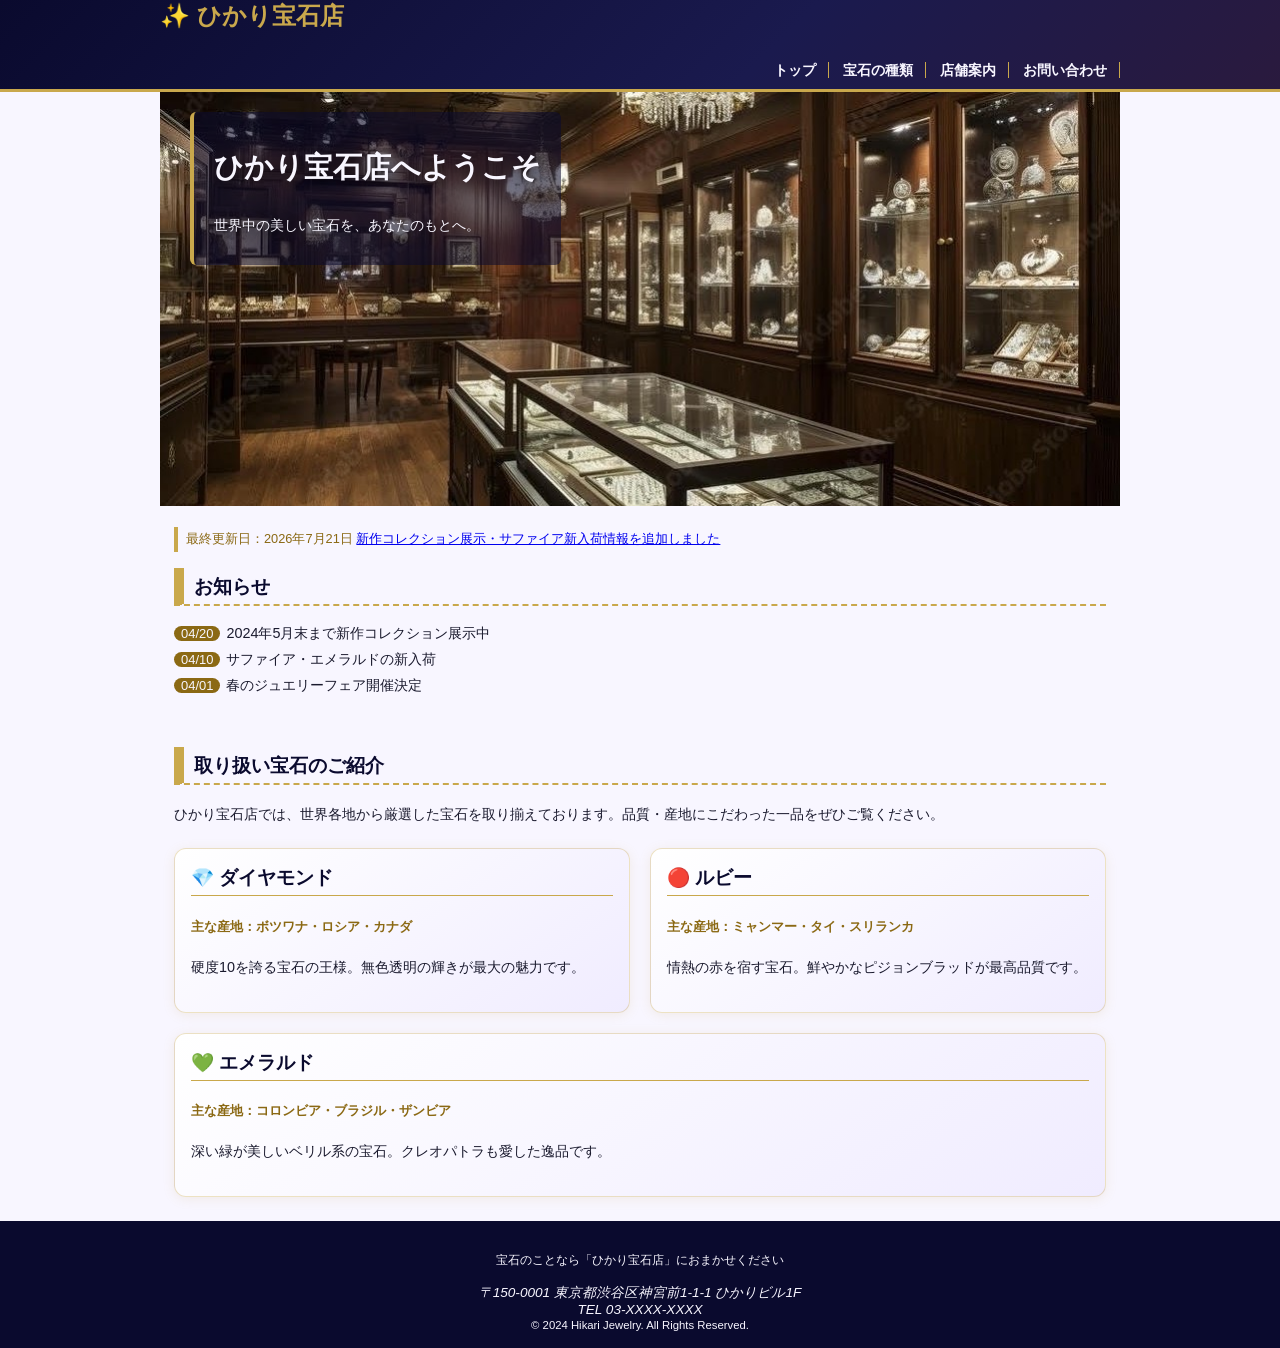
<file: index.html>
<!DOCTYPE html>
<html lang="ja">

<head>
<meta charset="UTF-8">
<title>トップページ：ひかり宝石店</title>
<link rel="stylesheet" href="css/mystyle.css">
<meta name="description" content="ひかり宝石店は・・・">
<meta name="viewport" content="width=device-width">
</head>

<body>
<header>
<div class="header-in">
<!-- トップページのロゴ -->
<span style="font-size:150%; color:#c9a84c; font-weight:bold;">✨ ひかり宝石店</span>
<nav>
<ul>
<li><a href="index.html">トップ</a></li>
<li><a href="point.html">宝石の種類</a></li>
<li><a href="company.html">店舗案内</a></li>
<li><a href="contact.html">お問い合わせ</a></li>
</ul>
</nav>
</div>
</header>

<article>
<img src="image/topimage.jpg" width="960" height="400" alt="宝石のイメージ画像"
style="display:block; width:100%; height:auto;">
<div class="catch">
<h1>ひかり宝石店へようこそ</h1>
<p>世界中の美しい宝石を、あなたのもとへ。</p>
</div>

<section class="page">
<!-- 更新日と更新内容（課題要件） -->
<p class="updateinfo">
最終更新日：2026年7月21日
<a href="point.html">新作コレクション展示・サファイア新入荷情報を追加しました</a>
</p>
<h2>お知らせ</h2>
<ul>
<li><time datetime="2024-04-20">04/20</time>2024年5月末まで新作コレクション展示中</li>
<li><time datetime="2024-04-10">04/10</time>サファイア・エメラルドの新入荷</li>
<li><time datetime="2024-04-01">04/01</time>春のジュエリーフェア開催決定</li>
</ul>
</section>

<section class="page">
<h2>取り扱い宝石のご紹介</h2>
<p>ひかり宝石店では、世界各地から厳選した宝石を取り揃えております。品質・産地にこだわった一品をぜひご覧ください。</p>
<div class="gem-grid">
<div class="gem-card">
<h3>💎 ダイヤモンド</h3>
<p class="gem-origin">主な産地：ボツワナ・ロシア・カナダ</p>
<p>硬度10を誇る宝石の王様。無色透明の輝きが最大の魅力です。</p>
</div>
<div class="gem-card">
<h3>🔴 ルビー</h3>
<p class="gem-origin">主な産地：ミャンマー・タイ・スリランカ</p>
<p>情熱の赤を宿す宝石。鮮やかなピジョンブラッドが最高品質です。</p>
</div>
<div class="gem-card">
<h3>💚 エメラルド</h3>
<p class="gem-origin">主な産地：コロンビア・ブラジル・ザンビア</p>
<p>深い緑が美しいベリル系の宝石。クレオパトラも愛した逸品です。</p>
</div>
</div>
</section>
</article>

<footer>
<p>宝石のことなら「ひかり宝石店」におまかせください</p>
<address>〒150-0001 東京都渋谷区神宮前1-1-1 ひかりビル1F<br>
TEL 03-XXXX-XXXX</address>
<small>&copy; 2024 Hikari Jewelry. All Rights Reserved.</small>
</footer>
</body>

</html>
</file>
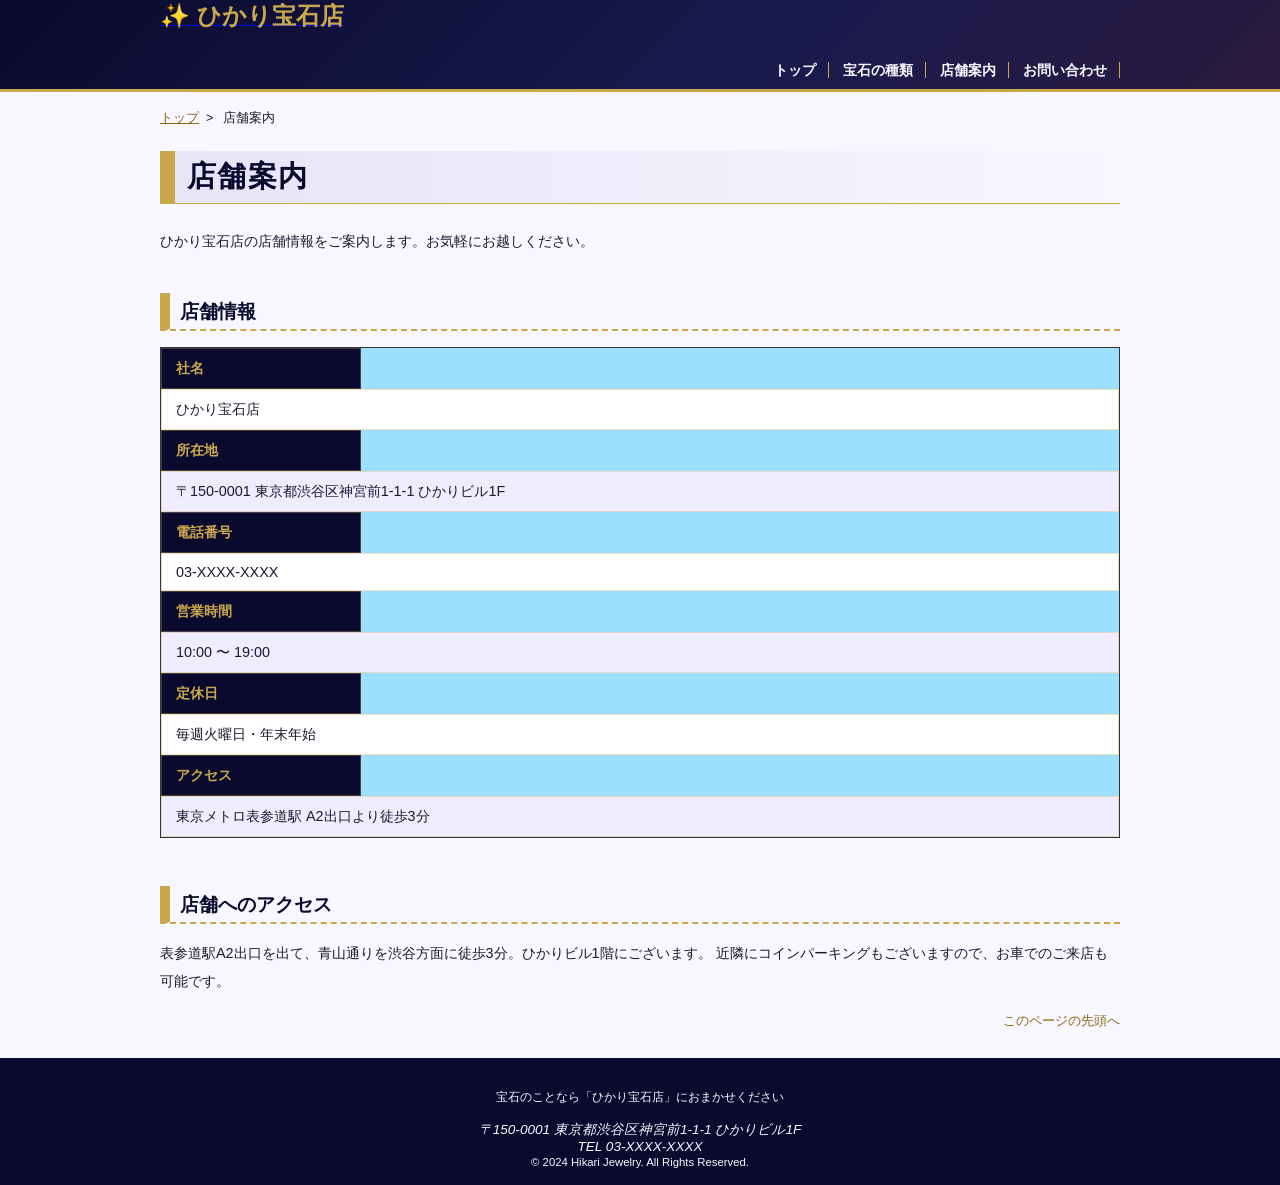
<file: company.html>
<!DOCTYPE html>
<html lang="ja">

<head>
<meta charset="UTF-8">
<title>店舗案内：ひかり宝石店</title>
<link rel="stylesheet" href="css/mystyle.css">
</head>

<body>
<header>
<div class="header-in">
<a href="index.html">
<span style="font-size:150%; color:#c9a84c; font-weight:bold;">✨ ひかり宝石店</span>
</a>
<nav>
<ul>
<li><a href="index.html">トップ</a></li>
<li><a href="point.html">宝石の種類</a></li>
<li><a href="company.html">店舗案内</a></li>
<li><a href="contact.html">お問い合わせ</a></li>
</ul>
</nav>
</div>
</header>

<article class="page">
<ol>
<li><a href="index.html">トップ</a>&nbsp;&nbsp;&gt;</li>
<li>店舗案内</li>
</ol>

<h1 class="sub-h1">店舗案内</h1>
<p>ひかり宝石店の店舗情報をご案内します。お気軽にお越しください。</p>

<section>
<h2>店舗情報</h2>
<table>
<tr>
<th>社名</th>
<td>ひかり宝石店</td>
</tr>
<tr>
<th>所在地</th>
<td>〒150-0001 東京都渋谷区神宮前1-1-1 ひかりビル1F</td>
</tr>
<tr>
<th>電話番号</th>
<td>03-XXXX-XXXX</td>
</tr>
<tr>
<th>営業時間</th>
<td>10:00 〜 19:00</td>
</tr>
<tr>
<th>定休日</th>
<td>毎週火曜日・年末年始</td>
</tr>
<tr>
<th>アクセス</th>
<td>東京メトロ表参道駅 A2出口より徒歩3分</td>
</tr>
</table>
</section>

<section>
<h2>店舗へのアクセス</h2>
<p>表参道駅A2出口を出て、青山通りを渋谷方面に徒歩3分。ひかりビル1階にございます。
近隣にコインパーキングもございますので、お車でのご来店も可能です。</p>
<p class="sentou"><a href="#">このページの先頭へ</a></p>
</section>
</article>

<footer>
<p>宝石のことなら「ひかり宝石店」におまかせください</p>
<address>〒150-0001 東京都渋谷区神宮前1-1-1 ひかりビル1F<br>
TEL 03-XXXX-XXXX</address>
<small>&copy; 2024 Hikari Jewelry. All Rights Reserved.</small>
</footer>
</body>

</html>
</file>
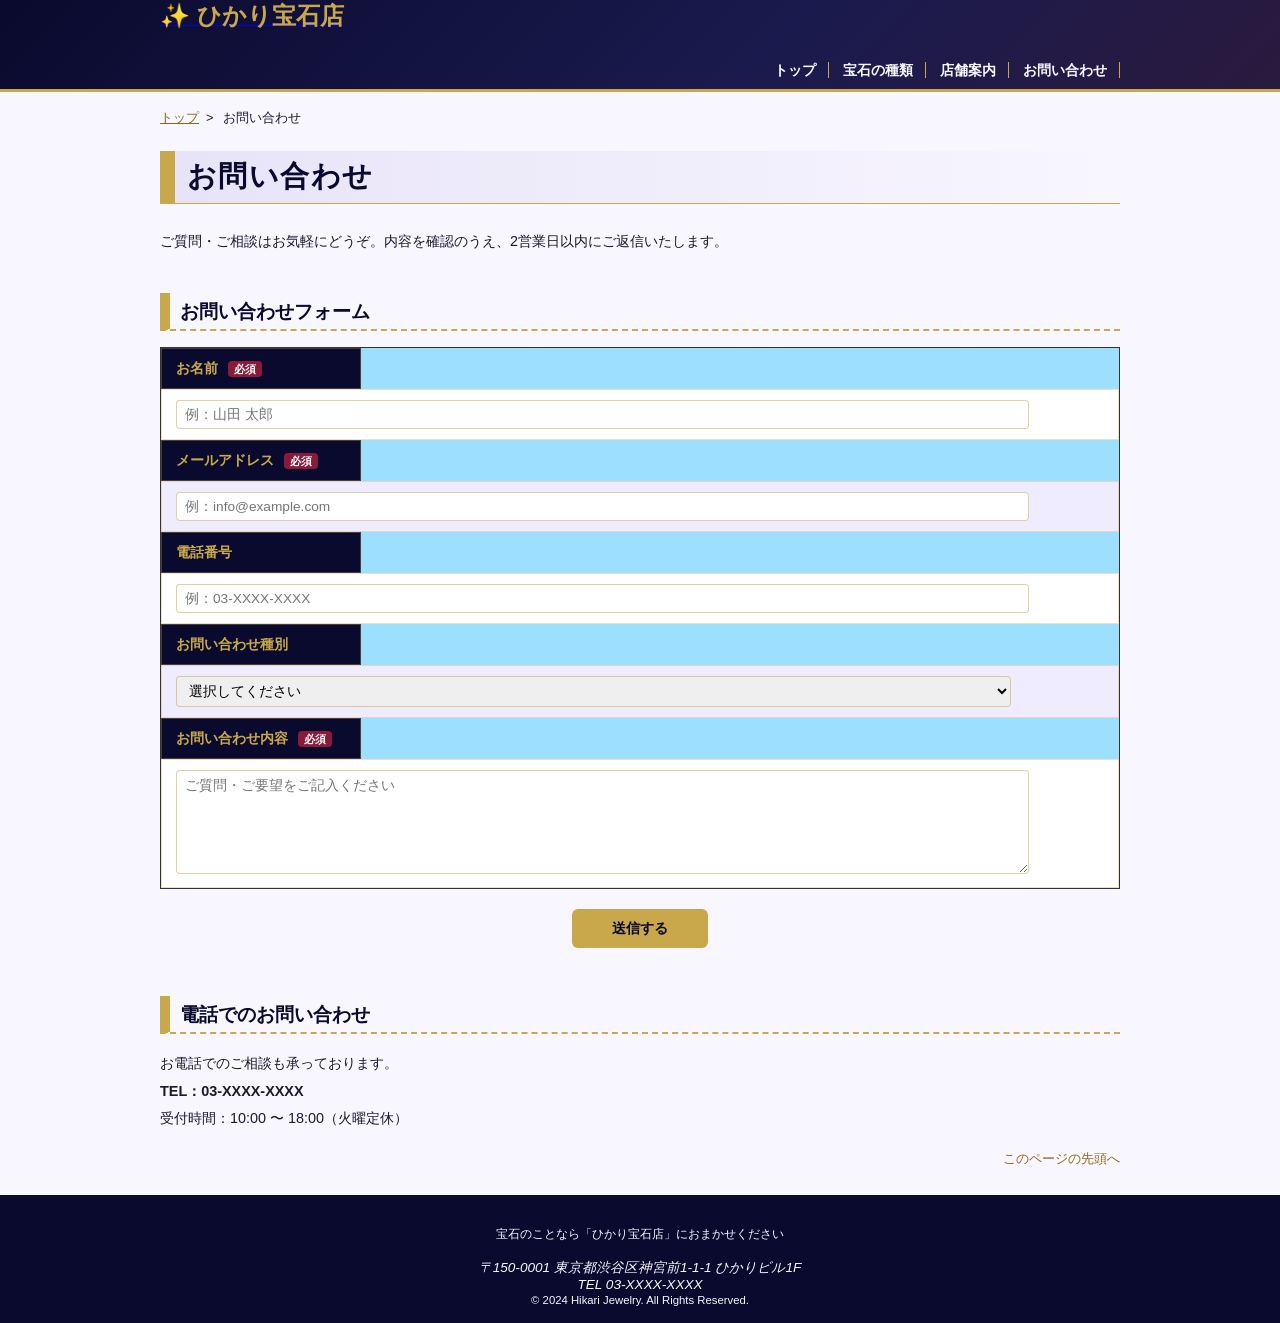
<file: contact.html>
<!DOCTYPE html>
<html lang="ja">

<head>
<meta charset="UTF-8">
<title>お問い合わせ：ひかり宝石店</title>
<link rel="stylesheet" href="css/mystyle.css">
</head>

<body>
<header>
<div class="header-in">
<a href="index.html">
<span style="font-size:150%; color:#c9a84c; font-weight:bold;">✨ ひかり宝石店</span>
</a>
<nav>
<ul>
<li><a href="index.html">トップ</a></li>
<li><a href="point.html">宝石の種類</a></li>
<li><a href="company.html">店舗案内</a></li>
<li><a href="contact.html">お問い合わせ</a></li>
</ul>
</nav>
</div>
</header>

<article class="page">
<ol>
<li><a href="index.html">トップ</a>&nbsp;&nbsp;&gt;</li>
<li>お問い合わせ</li>
</ol>

<h1 class="sub-h1">お問い合わせ</h1>
<p>ご質問・ご相談はお気軽にどうぞ。内容を確認のうえ、2営業日以内にご返信いたします。</p>

<section>
<h2>お問い合わせフォーム</h2>
<table class="contact-table">
<tr>
<th>お名前 <span class="required">必須</span></th>
<td><input type="text" name="name" size="30" placeholder="例：山田 太郎"></td>
</tr>
<tr>
<th>メールアドレス <span class="required">必須</span></th>
<td><input type="email" name="email" size="30" placeholder="例：info@example.com"></td>
</tr>
<tr>
<th>電話番号</th>
<td><input type="tel" name="tel" size="20" placeholder="例：03-XXXX-XXXX"></td>
</tr>
<tr>
<th>お問い合わせ種別</th>
<td>
<select name="category">
<option value="">選択してください</option>
<option value="gem">宝石について</option>
<option value="visit">来店予約</option>
<option value="other">その他</option>
</select>
</td>
</tr>
<tr>
<th>お問い合わせ内容 <span class="required">必須</span></th>
<td><textarea name="message" rows="6" cols="40" placeholder="ご質問・ご要望をご記入ください"></textarea></td>
</tr>
</table>
<p style="text-align:center; margin-top:20px;">
<button type="button" class="send-btn">送信する</button>
</p>
</section>

<section>
<h2>電話でのお問い合わせ</h2>
<p>お電話でのご相談も承っております。<br>
<strong>TEL：03-XXXX-XXXX</strong><br>
受付時間：10:00 〜 18:00（火曜定休）
</p>
<p class="sentou"><a href="#">このページの先頭へ</a></p>
</section>
</article>

<footer>
<p>宝石のことなら「ひかり宝石店」におまかせください</p>
<address>〒150-0001 東京都渋谷区神宮前1-1-1 ひかりビル1F<br>
TEL 03-XXXX-XXXX</address>
<small>&copy; 2024 Hikari Jewelry. All Rights Reserved.</small>
</footer>
</body>

</html>
</file>
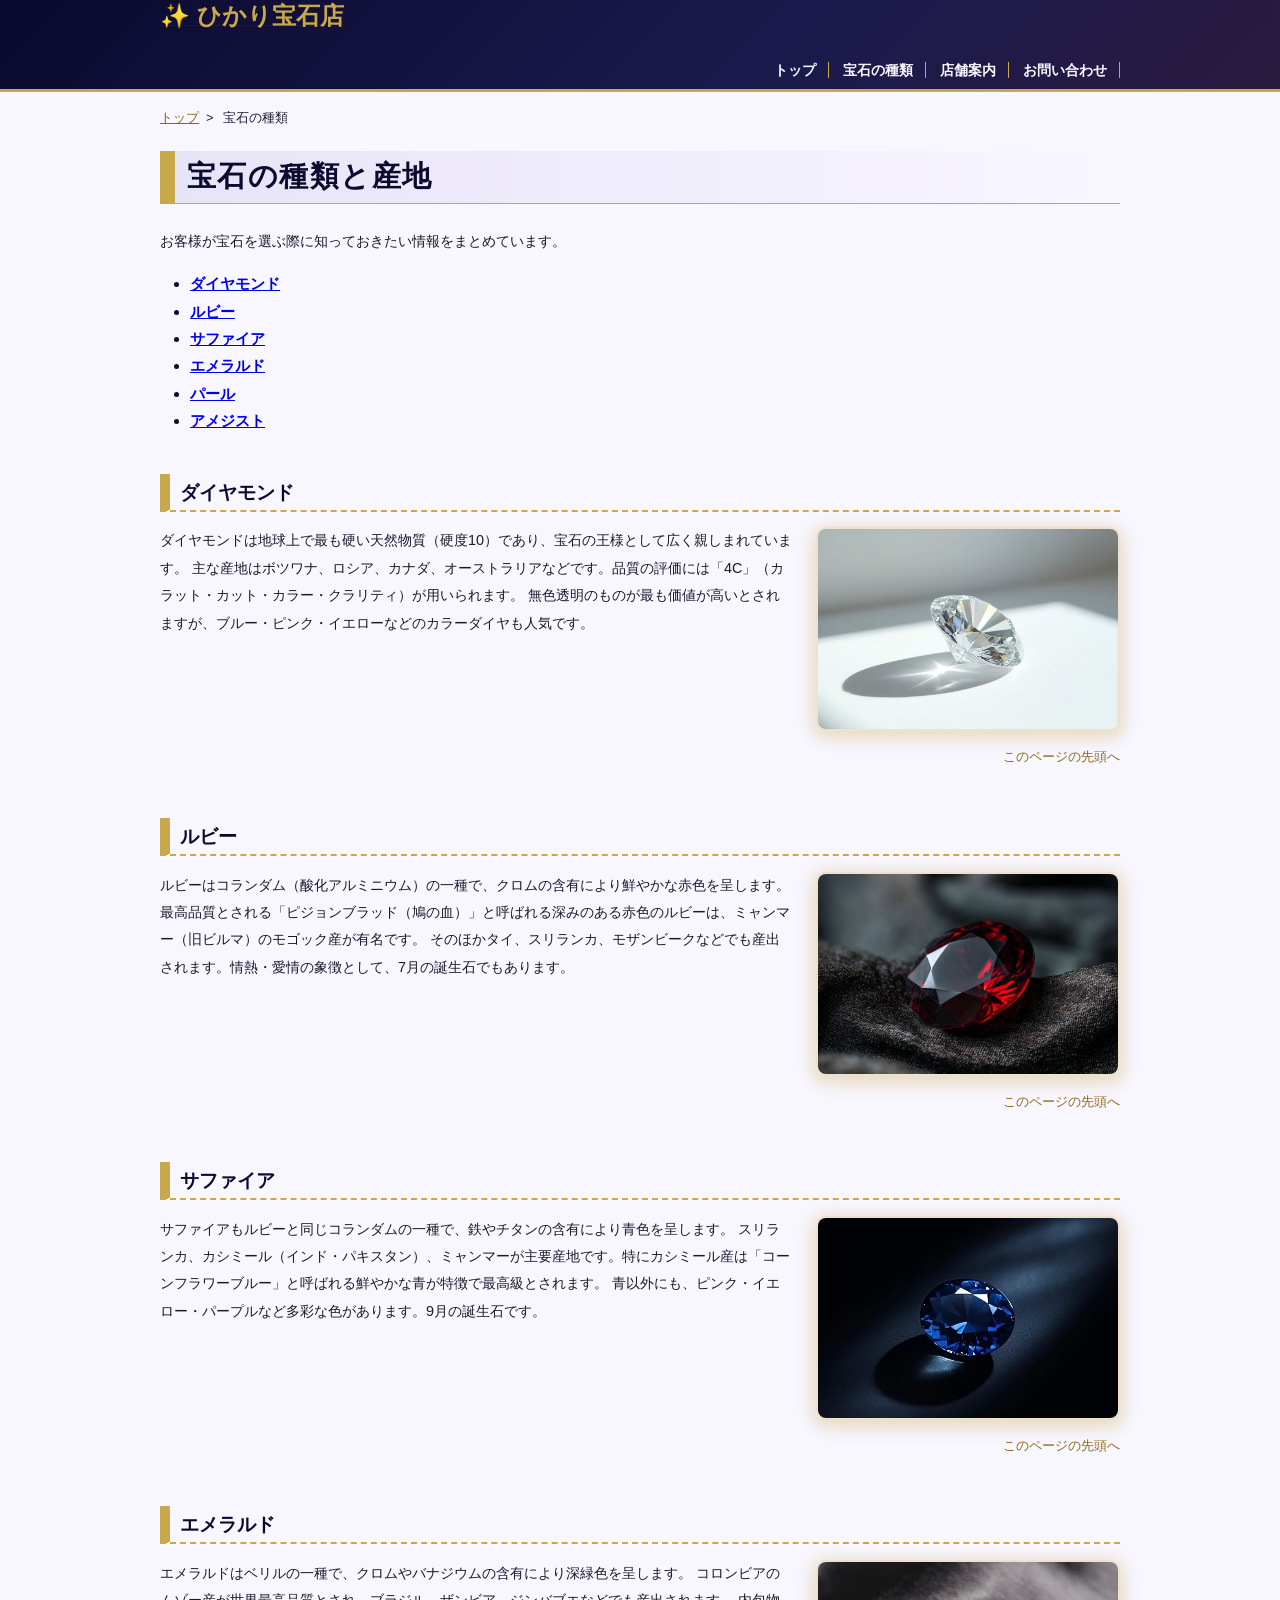
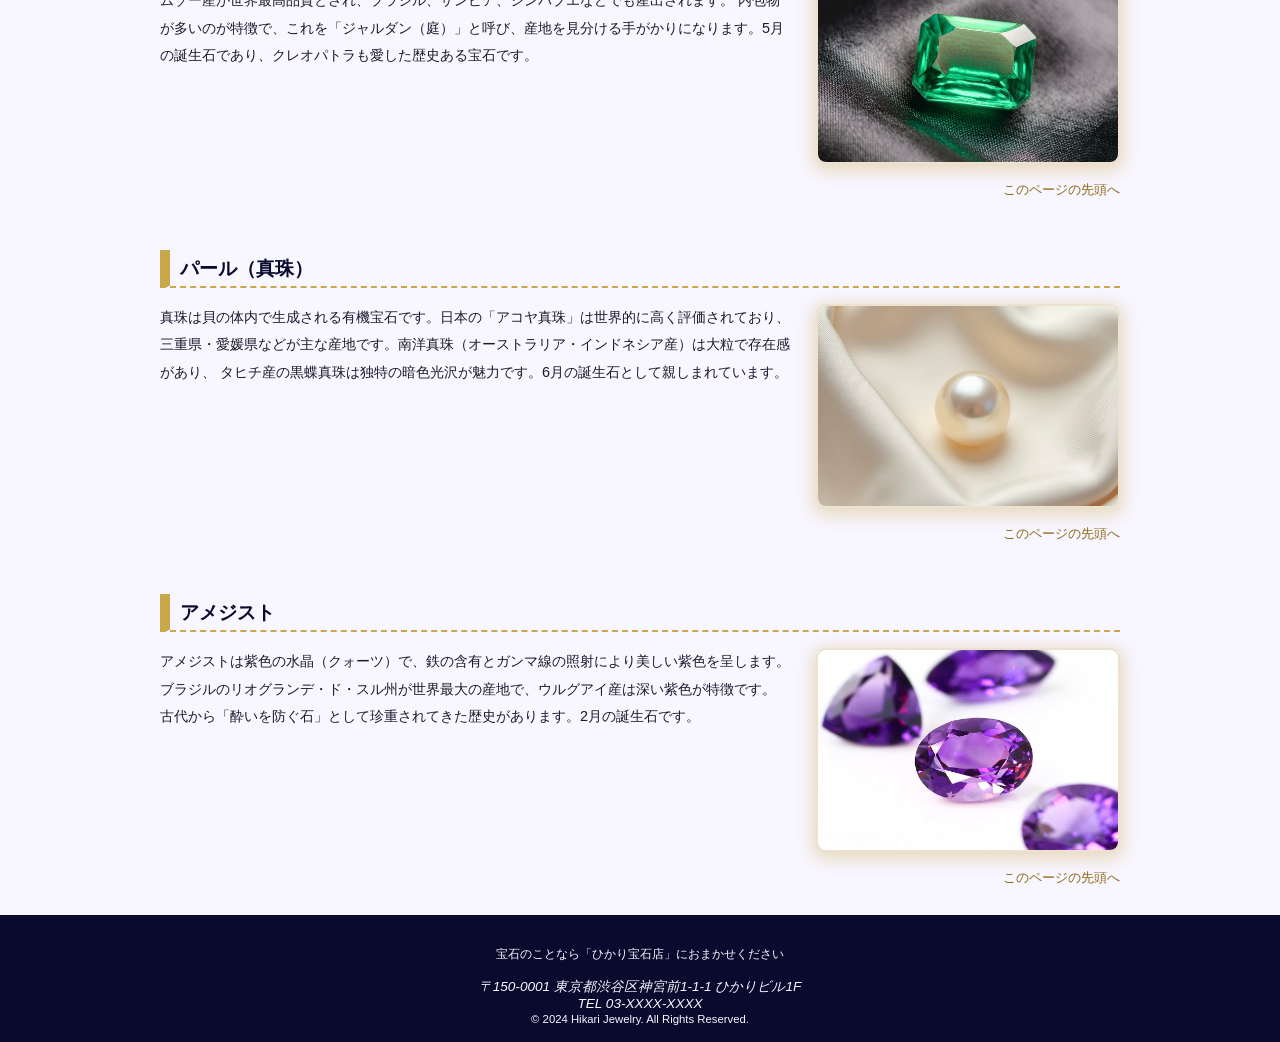
<file: point.html>
<!DOCTYPE html>
<html lang="ja">

<head>
<meta charset="UTF-8">
<title>宝石の種類：ひかり宝石店</title>
<link rel="stylesheet" href="css/mystyle.css">
<meta name="description" content="ポイントは・・・">
<meta name="viewport" content="width=device-width">
</head>

<body>
<header>
<div class="header-in">
<a href="index.html">
<span style="font-size:150%; color:#c9a84c; font-weight:bold;">✨ ひかり宝石店</span>
</a>
<nav>
<ul>
<li><a href="index.html">トップ</a></li>
<li><a href="point.html">宝石の種類</a></li>
<li><a href="company.html">店舗案内</a></li>
<li><a href="contact.html">お問い合わせ</a></li>
</ul>
</nav>
</div>
</header>

<article class="page">
<ol>
<li><a href="index.html">トップ</a>&nbsp;&nbsp;&gt;</li>
<li>宝石の種類</li>
</ol>

<h1 class="sub-h1">宝石の種類と産地</h1>
<p>お客様が宝石を選ぶ際に知っておきたい情報をまとめています。</p>

<ul class="point-list">
<li><a href="#diamond">ダイヤモンド</a></li>
<li><a href="#ruby">ルビー</a></li>
<li><a href="#sapphire">サファイア</a></li>
<li><a href="#emerald">エメラルド</a></li>
<li><a href="#pearl">パール</a></li>
<li><a href="#amethyst">アメジスト</a></li>
</ul>

<section id="diamond">
<h2>ダイヤモンド</h2>




<img class="point-img" src="image/diamond.jpeg" width="300" height="200" alt="ダイヤモンドの写真">
<p>ダイヤモンドは地球上で最も硬い天然物質（硬度10）であり、宝石の王様として広く親しまれています。
主な産地はボツワナ、ロシア、カナダ、オーストラリアなどです。品質の評価には「4C」（カラット・カット・カラー・クラリティ）が用いられます。
無色透明のものが最も価値が高いとされますが、ブルー・ピンク・イエローなどのカラーダイヤも人気です。</p>
<p class="sentou"><a href="#">このページの先頭へ</a></p>
</section>

<section id="ruby">
<h2>ルビー</h2>
<img class="point-img" src="image/ruby.jpg" width="300" height="200" alt="ルビーの写真">
<p>ルビーはコランダム（酸化アルミニウム）の一種で、クロムの含有により鮮やかな赤色を呈します。
最高品質とされる「ピジョンブラッド（鳩の血）」と呼ばれる深みのある赤色のルビーは、ミャンマー（旧ビルマ）のモゴック産が有名です。
そのほかタイ、スリランカ、モザンビークなどでも産出されます。情熱・愛情の象徴として、7月の誕生石でもあります。</p>
<p class="sentou"><a href="#">このページの先頭へ</a></p>
</section>

<section id="sapphire">
<h2>サファイア</h2>
<img class="point-img" src="image/sapphire.jpg" width="300" height="200" alt="サファイアの写真">
<p>サファイアもルビーと同じコランダムの一種で、鉄やチタンの含有により青色を呈します。
スリランカ、カシミール（インド・パキスタン）、ミャンマーが主要産地です。特にカシミール産は「コーンフラワーブルー」と呼ばれる鮮やかな青が特徴で最高級とされます。
青以外にも、ピンク・イエロー・パープルなど多彩な色があります。9月の誕生石です。</p>
<p class="sentou"><a href="#">このページの先頭へ</a></p>
</section>

<section id="emerald">
<h2>エメラルド</h2>
<img class="point-img" src="image/emerald.jpg" width="300" height="200" alt="エメラルドの写真">
<p>エメラルドはベリルの一種で、クロムやバナジウムの含有により深緑色を呈します。
コロンビアのムゾー産が世界最高品質とされ、ブラジル、ザンビア、ジンバブエなどでも産出されます。
内包物が多いのが特徴で、これを「ジャルダン（庭）」と呼び、産地を見分ける手がかりになります。5月の誕生石であり、クレオパトラも愛した歴史ある宝石です。</p>
<p class="sentou"><a href="#">このページの先頭へ</a></p>
</section>

<section id="pearl">
<h2>パール（真珠）</h2>
<img class="point-img" src="image/pearl.jpg" width="300" height="200" alt="パールの写真">
<p>真珠は貝の体内で生成される有機宝石です。日本の「アコヤ真珠」は世界的に高く評価されており、
三重県・愛媛県などが主な産地です。南洋真珠（オーストラリア・インドネシア産）は大粒で存在感があり、
タヒチ産の黒蝶真珠は独特の暗色光沢が魅力です。6月の誕生石として親しまれています。</p>
<p class="sentou"><a href="#">このページの先頭へ</a></p>
</section>

<section id="amethyst">
<h2>アメジスト</h2>
<img class="point-img" src="image/amethyst.jpg" width="300" height="200" alt="アメジストの写真">
<p>アメジストは紫色の水晶（クォーツ）で、鉄の含有とガンマ線の照射により美しい紫色を呈します。
ブラジルのリオグランデ・ド・スル州が世界最大の産地で、ウルグアイ産は深い紫色が特徴です。
古代から「酔いを防ぐ石」として珍重されてきた歴史があります。2月の誕生石です。</p>
<p class="sentou"><a href="#">このページの先頭へ</a></p>
</section>

</article>

<footer>
<p>宝石のことなら「ひかり宝石店」におまかせください</p>
<address>〒150-0001 東京都渋谷区神宮前1-1-1 ひかりビル1F<br>
TEL 03-XXXX-XXXX</address>
<small>&copy; 2024 Hikari Jewelry. All Rights Reserved.</small>
</footer>
</body>

</html>
</file>
<file: css/mystyle.css>
@charset "utf-8";

/* ========== Base ========== */
body {
background-color: #f8f6ff;
color: #1a1a2e;
font-family: "メイリオ", "Hiragino Sans", "游ゴシック", sans-serif;
margin: 0;
padding: 0;
}

p {
font-size: 90%;
line-height: 1.9;
}

h1 {
font-size: 180%;
}

h2 {
font-size: 120%;
border-bottom: 2px dashed #c9a84c;
border-left: 10px solid #c9a84c;
padding-left: 10px;
padding-top: 6px;
padding-bottom: 4px;
color: #0a0a2e;
}

/* ========== Footer ========== */
footer {
text-align: center;
background-color: #0a0a2e;
color: #f8f6ff;
padding-top: 16px;
padding-bottom: 16px;
font-size: 85%;
}

/* ========== Article ========== */
article {
position: relative;
clear: both;
width: 960px;
margin-left: auto;
margin-right: auto;
}

/* ========== Header ========== */
header {
background: linear-gradient(135deg, #0a0a2e 0%, #1a1a4e 60%, #2a1a3e 100%);
color: #f8f6ff;
border-bottom: 3px solid #c9a84c;
}

header img {
float: left;
}

/* ========== Header-in ========== */
.header-in {
width: 960px;
margin-left: auto;
margin-right: auto;
}

/* ========== Sub-heading ========== */
.sub-h1 {
background: linear-gradient(to left, #f8f6ff, #e8e4f8);
border-left: 15px solid #c9a84c;
border-bottom: 1px solid #c9a84c;
padding-top: 6px;
padding-bottom: 6px;
padding-left: 12px;
color: #0a0a2e;
letter-spacing: 0.05em;
}

/* ========== Navigation ========== */
nav ul {
font-weight: bold;
text-align: right;
padding-top: 26px;
padding-bottom: 5px;
margin: 0;
padding-right: 0;
padding-left: 0;
list-style-type: none;
}

nav li {
display: inline;
padding-left: 10px;
padding-right: 12px;
border-right: 1px solid #c9a84c;
}

nav li a {
color: #f8f6ff;
text-decoration: none;
transition: color 0.2s;
}

nav li a:hover {
color: #c9a84c;
}

/* ========== UL base ========== */
ul {
list-style-type: none;
padding-left: 0;
font-size: 90%;
line-height: 1.8;
}

ul time {
background-color: #8b6914;
color: #f8f6ff;
border-radius: 10px;
font-size: 90%;
padding-left: 7px;
padding-right: 7px;
margin-right: 6px;
}

/* ========== Point list ========== */
.point-list {
list-style-type: disc;
margin-left: 30px;
font-weight: bold;
font-size: 95%;
color: #0a0a2e;
}
point-list a {
color: #0a0a2e;
text-decoration: none;
}

.point-list a:hover {
color: #c9a84c;
text-decoration: underline;
}
/* ========== Point image ========== */
.point-img {
box-shadow: 0px 4px 16px 4px #c9a84c55;
border-radius: 10px;
float: right;
margin-left: 24px;
margin-bottom: 14px;
border: 2px solid #c9a84c44;
}

/* ========== Catch / Hero text ========== */
.catch {
position: absolute;
top: 20px;
left: 30px;
color: #f8f6ff;
text-shadow: 0px 4px 14px #000000cc;
background-color: rgba(10, 10, 46, 0.55);
padding: 12px 20px;
border-radius: 6px;
border-left: 4px solid #c9a84c;
}

/* ========== Sentou (Back to top) ========== */
.sentou {
clear: both;
text-align: right;
font-size: 80%;
margin-top: 8px;
}

.sentou a {
color: #8b6914;
text-decoration: none;
}

.sentou a:hover {
text-decoration: underline;
}

/* ========== OL ========== */
ol li {
display: inline;
margin-right: 5px;
font-size: 80%;
}

ol li a {
color: #8b6914;
}

ol {
padding-left: 0;
}

/* ========== Page padding ========== */
.page {
padding-left: 14px;
padding-right: 14px;
}
.updateinfo {
font-size: 80%;
color: #8b6914;
border-left: 4px solid #c9a84c;
padding-left: 8px;
margin-bottom: 10px;
}

/* ========== Gem card grid ========== */
.gem-grid {
display: flex;
flex-wrap: wrap;
gap: 20px;
margin: 20px 0;
}

.gem-card {
flex: 1 1 280px;
background: linear-gradient(145deg, #ffffff, #f0ecff);
border: 1px solid #c9a84c55;
border-radius: 12px;
padding: 16px;
box-shadow: 0 2px 12px #c9a84c22;
transition: transform 0.2s, box-shadow 0.2s;
}

.gem-card:hover {
transform: translateY(-4px);
box-shadow: 0 6px 24px #c9a84c44;
}

.gem-card h3 {
color: #0a0a2e;
border-bottom: 1px solid #c9a84c;
padding-bottom: 4px;
margin-top: 0;
}

.gem-card .gem-origin {
font-size: 80%;
color: #8b6914;
font-weight: bold;
}

/* ========== Section spacing ========== */
section {
margin-bottom: 24px;
padding-top: 8px;
}
table{
    border: 1px solid #333333;
    font-size: 90%;
    margin-left: auto;
    margin-right: auto;
    margin-bottom: 20px;
    background-color: rgba(0, 183, 255, 0.37);
}
th {
    background-color: #ccccff;
    border: 1px solid#333333;
    padding: 10px;
}



/* ========== 959px以下の場合 ========== */
table th {
width: 120px;
}

@media (max-width: 959px) {
header img {
float: none;
}

nav ul {
text-align: left;
padding: 0;
margin-left: 10px;
}

article {
width: auto;
}

article img {
max-width: 100%;
height: auto;
}

.header-in {
width: auto;
}

.gem-grid {
flex-direction: column;
}
}

/* ========== 600px以下の場合 ========== */
table th,
table td {
display: block;
width: 100%;
box-sizing: border-box;
}
@media (max-width: 600px) {
nav li {
font-size: 75%;
padding-left: 2px;
padding-right: 2px;
}

footer {
font-size: 75%;
}

.catch {
top: 5px;
left: 10px;
}

.point-img {
float: none;
}
}
/* ========== Table ========== */
table {
border-collapse: collapse;
width: 100%;
margin-top: 10px;
font-size: 90%;
}

table th {
background-color: #0a0a2e;
color: #c9a84c;
padding: 10px 14px;
text-align: left;
width: 200px;
border: 1px solid #c9a84c55;
}

table td {
background-color: #ffffff;
padding: 10px 14px;
border: 1px solid #c9a84c55;
}

table tr:nth-child(even) td {
background-color: #f0ecff;
}

/* ========== Contact form ========== */
.contact-table input[type="text"],
.contact-table input[type="email"],
.contact-table input[type="tel"],
.contact-table select,
.contact-table textarea {
width: 90%;
padding: 6px 8px;
border: 1px solid #c9a84c88;
border-radius: 4px;
font-size: 95%;
font-family: inherit;
}

.required {
background-color: #8b1a3a;
color: #ffffff;
font-size: 75%;
padding: 2px 6px;
border-radius: 4px;
margin-left: 6px;
}

.send-btn {
background-color: #c9a84c;
color: #0a0a2e;
border: none;
padding: 10px 40px;
font-size: 100%;
font-weight: bold;
border-radius: 6px;
cursor: pointer;
transition: background-color 0.2s;
}

.send-btn:hover {
background-color: #a8882c;
color: #ffffff;
}
</file>
